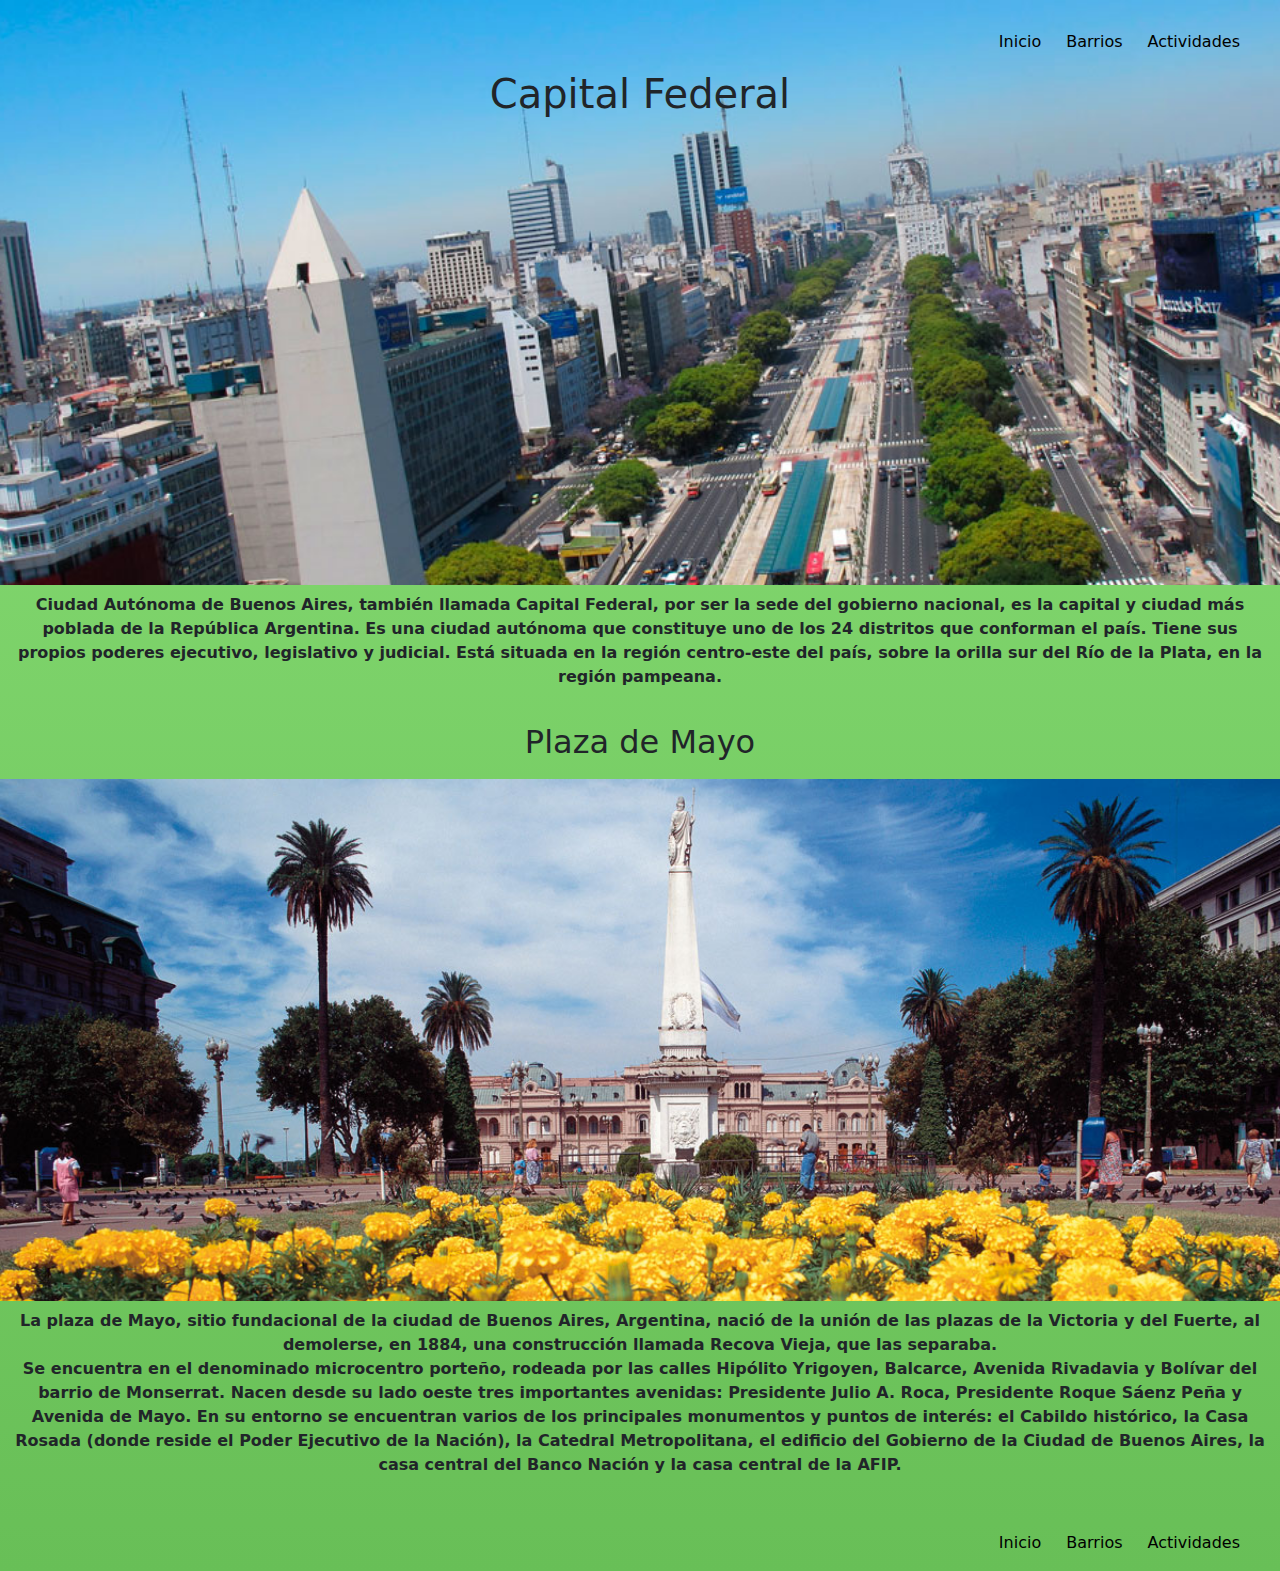
<file: index.html>
<!DOCTYPE html>
<html lang="en">
<head>
    <meta charset="UTF-8">
    <meta http-equiv="X-UA-Compatible" content="IE=edge">
    <meta name="viewport" content="width=device-width, initial-scale=1.0">
    <meta name="description" content="Capital Federal Plaza de mayo- Caba Buenos Aires">
    <meta name="keywords" content="Actividades, Barrios, CABA, Turismo">
    <!--link booystrap-->
    <link rel="stylesheet" href="./css/bootstrap.css">
    <!--link css-->
    <link rel="stylesheet" href="./css/styles.css">
    <title>Capital Federal</title>  
</head>

<body>
    <!--Enlaces-->
    <header>
        <nav class="enlaces">
            <ul>
                <li><a href="">Inicio</a></li>
                <li><a href="./pages/barrios.html">Barrios</a></li>
                <li><a href="./pages/actividades.html">Actividades</a></li>
            </ul>
        </nav>
        <h1>Capital Federal</h1>
    </header>

    <section>
        <p class="descripcion">
            Ciudad Autónoma de Buenos Aires, también llamada Capital Federal, por ser la sede del gobierno nacional, es la capital y ciudad más poblada de la República Argentina. Es una ciudad autónoma que constituye uno de los 24 distritos que conforman el país. Tiene sus propios poderes ejecutivo, legislativo y judicial. Está situada en la región centro-este del país, sobre la orilla sur del Río de la Plata, en la región pampeana.
        </p>
    </section>  

    <main> 
        <H2 class="titulo2">Plaza de Mayo</H2>
         <div class="plaza">
            <img src="./multi/plaza de mayo.jpg" alt="plaza de mayo">
         </div>
        <p class="descripcion">
            La plaza de Mayo, sitio fundacional de la ciudad de Buenos Aires, Argentina, nació de la unión de las plazas de la Victoria y del Fuerte, al demolerse, en 1884, una construcción llamada Recova Vieja, que las separaba.<br> Se encuentra en el denominado microcentro porteño, rodeada por las calles Hipólito Yrigoyen, Balcarce, Avenida Rivadavia y Bolívar del barrio de Monserrat. Nacen desde su lado oeste tres importantes avenidas: Presidente Julio A. Roca, Presidente Roque Sáenz Peña y Avenida de Mayo. En su entorno se encuentran varios de los principales monumentos y puntos de interés: el Cabildo histórico, la Casa Rosada (donde reside el Poder Ejecutivo de la Nación), la Catedral Metropolitana, el edificio del Gobierno de la Ciudad de Buenos Aires, la casa central del Banco Nación y la casa central de la AFIP.
        </p>
    </main>
    <footer>    
        <nav class="enlaces">
            <ul>
                <li><a href="">Inicio</a></li>
                <li><a href="./pages/barrios.html">Barrios</a></li>
                <li><a href="./pages/actividades.html">Actividades</a></li>
            </ul>
        </nav>  
    </footer>    
</body>
</html>
</file>
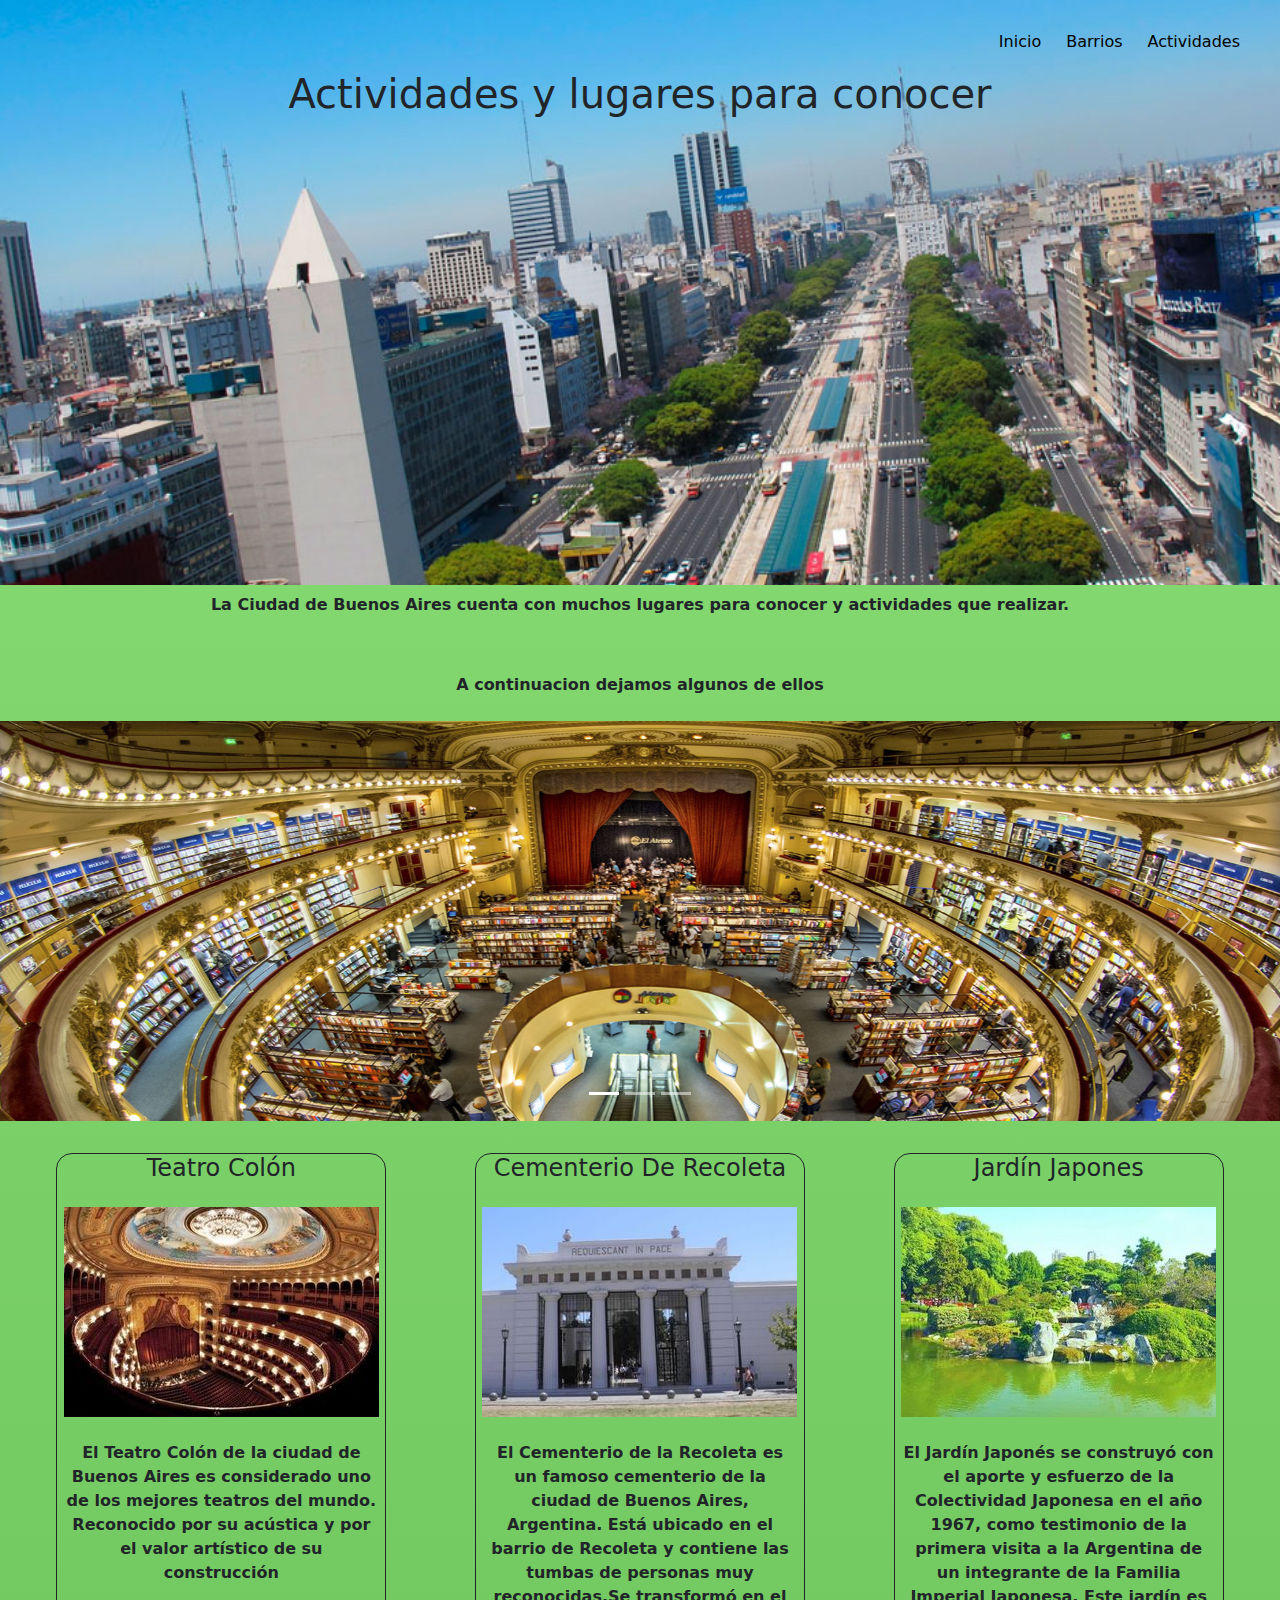
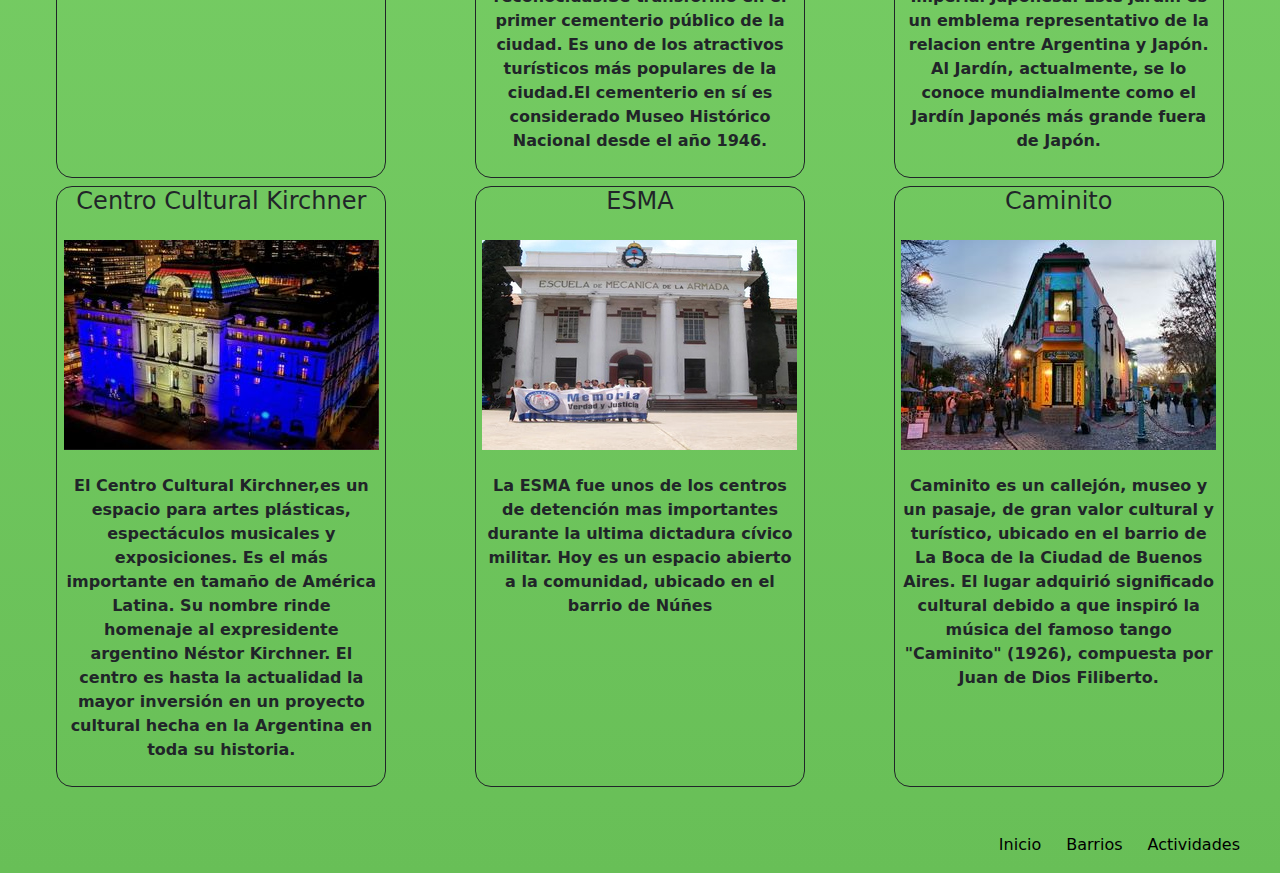
<file: pages/actividades.html>
<!DOCTYPE html>
<html lang="en">
<head>
    <meta charset="UTF-8">
    <meta http-equiv="X-UA-Compatible" content="IE=edge">
    <meta name="viewport" content="width=device-width, initial-scale=1.0">
    <meta name="description" content="Actividades y lugares para conocer en CABA- Barrios, Turismo,Teatro,Palermo">
    <meta name="keywords" content="Actividades, Barrios, CABA, Turismo">
    <!--link booystrap-->
    <link rel="stylesheet" href="../css/bootstrap.css">
    <!--link Css-->
    <link rel="stylesheet" href="../css/styles.css">
    <title>Actividades</title>
</head>
<body>
    <header>
        <nav class="enlaces">
            <ul>
                <li><a href="../index.html">Inicio</a></li>
                <li><a href="./barrios.html">Barrios</a></li>
                <li><a href="">Actividades</a></li>
            </ul>
        </nav>
        <h1> Actividades y lugares para conocer</h1>
    </header>
    <main>        
        <p class="descripcion">
            La Ciudad de Buenos Aires cuenta con muchos lugares para conocer y actividades que realizar.
        </p><br>
        <p class="descripcion">
            A continuacion dejamos algunos de ellos
        </p>
    
        <div class="carouselBs">
            <div id="carouselExampleIndicators" class="carousel slide" data-bs-ride="true">
                <div class="carousel-indicators">
                  <button type="button" data-bs-target="#carouselExampleIndicators" data-bs-slide-to="0" class="active" aria-current="true" aria-label="Slide 1"></button>
                  <button type="button" data-bs-target="#carouselExampleIndicators" data-bs-slide-to="1" aria-label="Slide 2"></button>
                  <button type="button" data-bs-target="#carouselExampleIndicators" data-bs-slide-to="2" aria-label="Slide 3"></button>
                </div>
                <div class="carousel-inner">
                  <div class="carousel-item active">
                    <img src="../multi/biblioteca.jpg" class="d-block w-100" alt="...">
                  </div>
                  <div class="carousel-item">
                    <img src="../multi/planetario2.jpg" class="d-block w-100" alt="...">
                  </div>
                  <div class="carousel-item">
                    <img src="../multi/cementerio.jpg" class="d-block w-100" alt="...">
                  </div>
                </div>
                <button class="carousel-control-prev" type="button" data-bs-target="#carouselExampleIndicators" data-bs-slide="prev">
                  <span class="carousel-control-prev-icon" aria-hidden="true"></span>
                  <span class="visually-hidden">Previous</span>
                </button>
                <button class="carousel-control-next" type="button" data-bs-target="#carouselExampleIndicators" data-bs-slide="next">
                  <span class="carousel-control-next-icon" aria-hidden="true"></span>
                  <span class="visually-hidden">Next</span>
                </button>
            </div>
        </div>
        <div class="actividades">
            <section class="teatro">
                <h4>Teatro Colón</h4>
                <img src="../multi/teatrocolon.jpg" alt="teatro colon">
                <p>El Teatro Colón de la ciudad de Buenos Aires es considerado uno de los mejores teatros del   
                    mundo. Reconocido por su acústica y por el valor artístico de su construcción               
                </p>
            </section>
            
            <section class="cementerio">
                <h4>Cementerio De Recoleta</h4>
                    <img src="../multi/cementeriorecoleta.jpg" alt="cementerio recoleta">
                <p>
                    El Cementerio de la Recoleta es un famoso cementerio de la ciudad de Buenos Aires, Argentina. Está ubicado en el barrio de Recoleta y contiene las tumbas de personas muy reconocidas.Se transformó en el primer cementerio público de la ciudad.
                    Es uno de los atractivos turísticos más populares de la ciudad.El cementerio en sí es considerado Museo Histórico Nacional desde el año 1946.
                </p>
            </section>
            
            <section class="jardin">
                <h4>Jardín Japones</h4>
                <img src="../multi/jardinjapones.jpg" alt="jardinjapones">
                <p>
                    El Jardín Japonés se construyó con el aporte y esfuerzo de la Colectividad Japonesa en el año 1967, como testimonio de la primera visita a la Argentina de un integrante de la Familia Imperial Japonesa. Este jardín es un emblema representativo de la relacion entre Argentina y Japón. Al Jardín, actualmente, se lo conoce mundialmente como el Jardín Japonés más grande fuera de Japón.
                </p>
            </section>
            
            <section class="centrocultural">
                <h4>Centro Cultural Kirchner</h4>
                <img src="../multi/cck.jpg" alt="centroculturalkirchner">
                <p>
                    El Centro Cultural Kirchner,es un espacio para artes plásticas, espectáculos musicales y exposiciones. Es el más importante en tamaño de América Latina. Su nombre rinde homenaje al expresidente argentino Néstor Kirchner. El centro es hasta la actualidad la mayor inversión en un proyecto cultural hecha en la Argentina en toda su historia.
                </p>
            </section>
            <section class="caminito">
                <h4>Caminito</h4>
                <img src="../multi/caminito.jpg" alt="caminito">
                <p>
                    Caminito es un callejón, museo y un pasaje, de gran valor cultural y turístico, ubicado en el barrio de La Boca de la Ciudad de Buenos Aires. El lugar adquirió significado cultural debido a que inspiró la música del famoso tango "Caminito" (1926), compuesta por Juan de Dios Filiberto.
                </p>
            </section>
            <section class="esma">
                <h4>ESMA</h4>
                <img src="../multi/esma.jpg" alt="ESMA">
                <p>
                    La ESMA fue unos de los centros de detención mas importantes durante la ultima dictadura cívico militar. Hoy es un espacio abierto a la comunidad, ubicado en el barrio de Núñes
                </p>
            </section>
        </div>
    </main>
    <footer>
        <nav class="enlaces">
            <ul>
                <li><a href="../index.html">Inicio</a></li>
                <li><a href="./barrios.html">Barrios</a></li>
                <li><a href="">Actividades</a></li>
            </ul>
        </nav>
    </footer>
    <script src="https://cdn.jsdelivr.net/npm/bootstrap@5.3.0-alpha1/dist/js/bootstrap.bundle.min.js" integrity="sha384-w76AqPfDkMBDXo30jS1Sgez6pr3x5MlQ1ZAGC+nuZB+EYdgRZgiwxhTBTkF7CXvN" crossorigin="anonymous"></script>
</body>
</html>
</file>
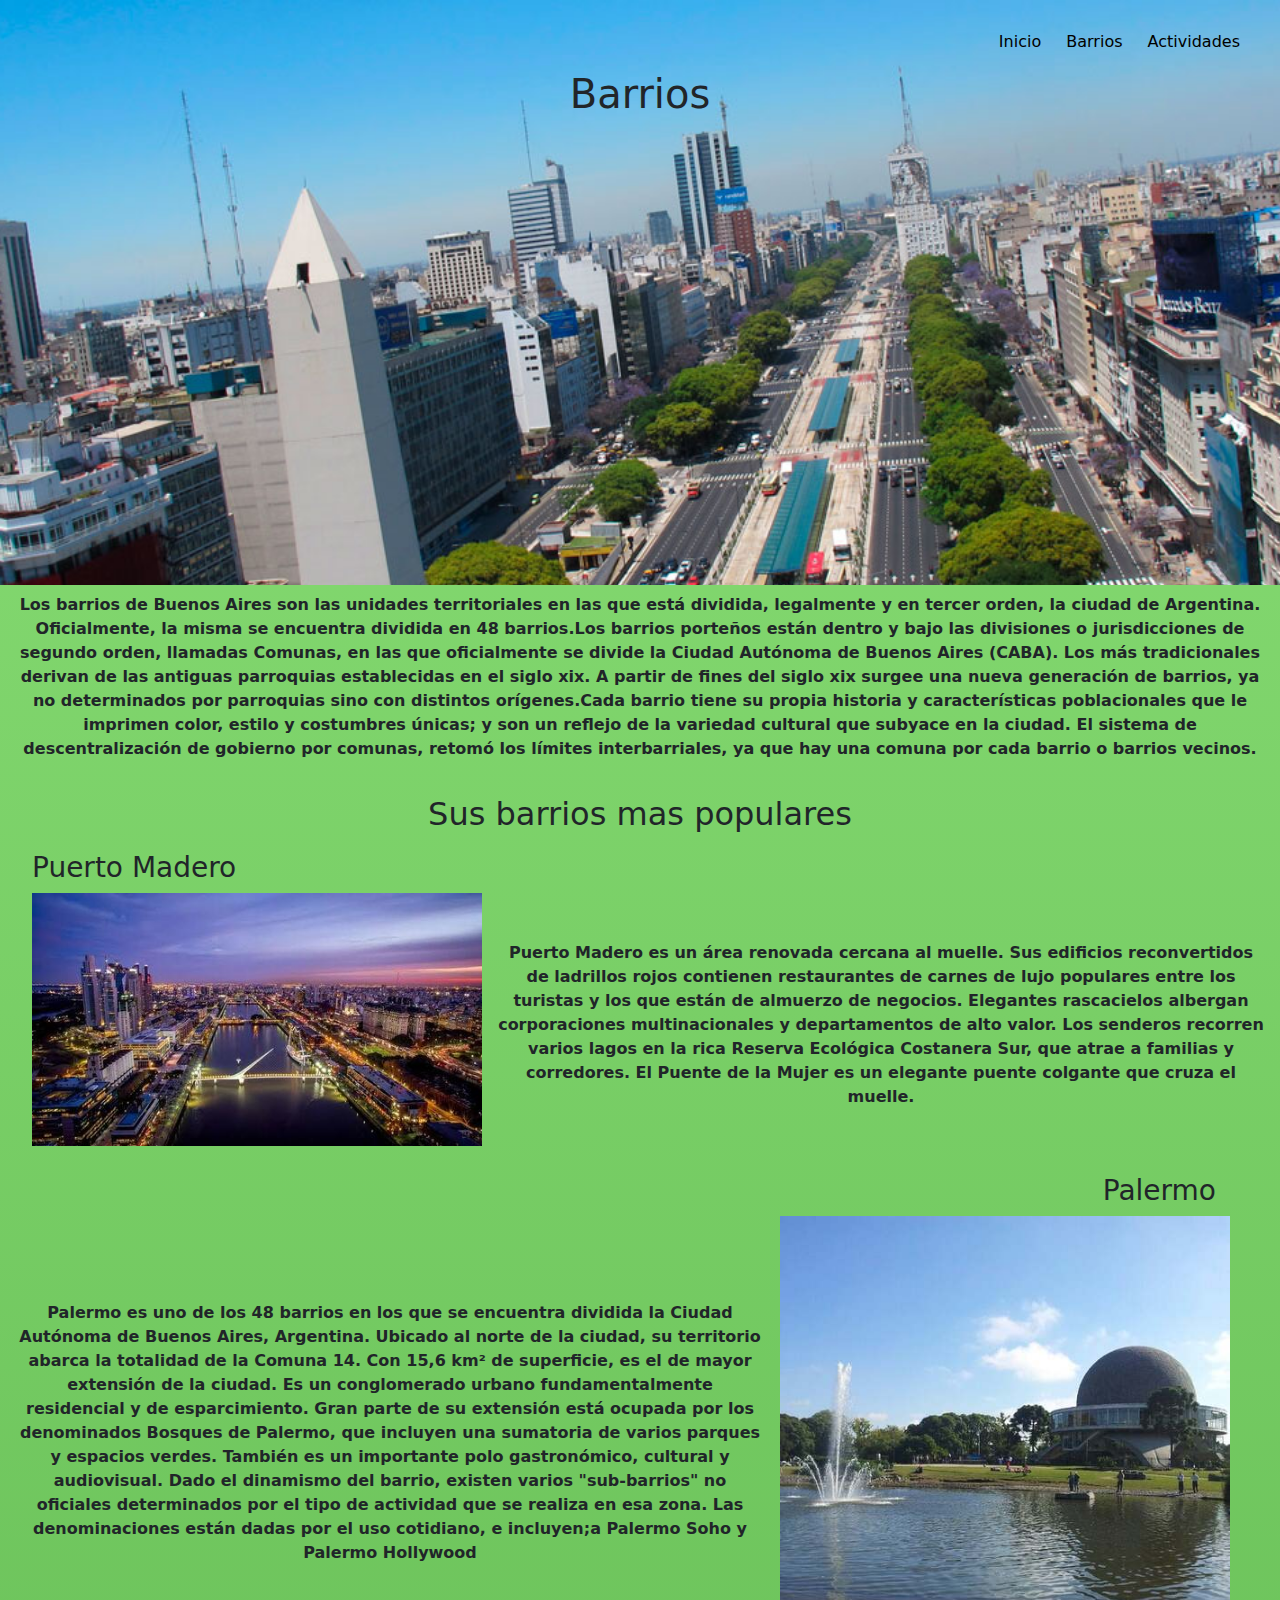
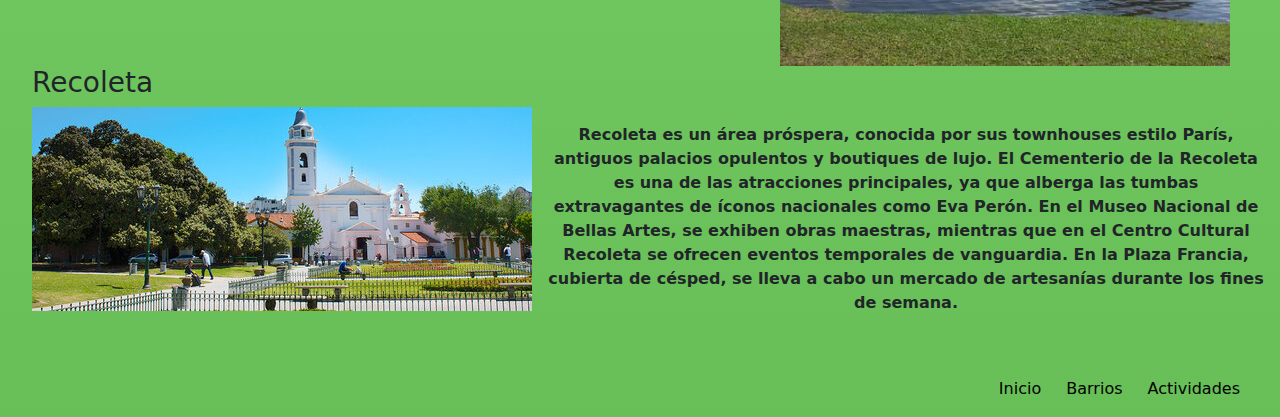
<file: pages/barrios.html>
<!DOCTYPE html>
<html lang="en">
<head>
    <meta charset="UTF-8">
    <meta http-equiv="X-UA-Compatible" content="    IE=edge">
    <meta name="viewport" content="width=device-width, initial-scale=1.0">
    <meta name="description" content="Barrios de Capital Federal-Caba Palermo">
    <meta name="keywords" content="Actividades, Barrios, CABA, Turismo">
    <!--link bootstrap-->
    <link rel="stylesheet" href="../css/bootstrap.css">
    <!--Link css--> 
    <link rel="stylesheet" href="../css/styles.css">
    <title>Barrios</title>
</head>

<body>
    <!--enlaces-->
    <header>
        <nav class="enlaces">
            <ul>
                <li><a href="../index.html">Inicio</a></li>
                <li><a href="">Barrios</a></li>
                <li><a href="./actividades.html">Actividades</a></li>
            </ul>
        </nav>
            <h1>Barrios</h1>
    </header>
    
    <section>
        <p class="descripcion">
            Los barrios de Buenos Aires son las unidades territoriales en las que está dividida, legalmente y en tercer orden, la ciudad de Argentina. Oficialmente, la misma se encuentra dividida en 48 barrios.Los barrios porteños están dentro y bajo las divisiones o jurisdicciones de segundo orden, llamadas Comunas, en las que oficialmente se divide la Ciudad Autónoma de Buenos Aires (CABA). Los más tradicionales derivan de las antiguas parroquias establecidas en el siglo xix. A partir de fines del siglo xix surgee una nueva generación de barrios, ya no determinados por parroquias sino con distintos orígenes.Cada barrio tiene su propia historia y características poblacionales que le imprimen color, estilo y costumbres únicas; y son un reflejo de la variedad cultural que subyace en la ciudad. El sistema de descentralización de gobierno por comunas, retomó los límites interbarriales, ya que hay una comuna por cada barrio o barrios vecinos.
        </p>
    </section>
        
    <main>
        <h2>Sus barrios mas populares</h2>
        <container class="barrios">
            <div class="puertomadero">
                <h3>Puerto Madero</h3>
                <img src="../multi/puertomadero.jpg" alt="puertomadero" class="fotomadero">
                <p class="maderop">
                    Puerto Madero es un área renovada  cercana al muelle. Sus edificios reconvertidos de ladrillos rojos contienen restaurantes de carnes de lujo populares entre los turistas y los que están de almuerzo de negocios. Elegantes rascacielos albergan corporaciones multinacionales y departamentos de alto valor. Los senderos recorren varios lagos en la rica Reserva Ecológica Costanera Sur, que atrae a familias y corredores. El Puente de la Mujer es un elegante puente colgante que cruza el muelle.
                </p>
            </div>
                    
            <div class="palermo">
                <h3>Palermo</h3>
                    <img src="../multi/planetario.jpg" alt="planetario" class="fotopalermo">
                    <p class="palermop">
                        Palermo es uno de los 48 barrios en los que se encuentra dividida la Ciudad Autónoma de Buenos Aires, Argentina. Ubicado al norte de la ciudad, su territorio abarca la totalidad de la Comuna 14. Con 15,6 km² de superficie, es el de mayor extensión de la ciudad.
                        Es un conglomerado urbano fundamentalmente residencial y de esparcimiento. Gran parte de su extensión está ocupada por los denominados Bosques de Palermo, que incluyen una sumatoria de varios parques y espacios verdes. También es un importante polo gastronómico, cultural y audiovisual.          
                        Dado el dinamismo del barrio, existen varios "sub-barrios" no oficiales determinados por el tipo de actividad que se realiza en esa zona. Las denominaciones están dadas por el uso cotidiano, e incluyen;a Palermo Soho y Palermo Hollywood
                    </p>
            </div>
            <div class="recoleta">
                <h3>Recoleta</h3>
                <img src="../multi/recoleta.jpg" alt="recoleta" class="fotorecoleta">
                <p class="recoletap">
                    Recoleta es un área próspera, conocida por sus townhouses estilo París, antiguos palacios opulentos y boutiques de lujo. El Cementerio de la Recoleta es una de las atracciones principales, ya que alberga las tumbas extravagantes de íconos nacionales como Eva Perón. En el Museo Nacional de Bellas Artes, se exhiben obras maestras, mientras que en el Centro Cultural Recoleta se ofrecen eventos temporales de vanguardia. En la Plaza Francia, cubierta de césped, se lleva a cabo un mercado de artesanías durante los fines de semana.
                </p>
            </div>
        </container>
    </main>
   <footer>
        <nav class="enlaces">
            <ul>
                <li><a href="../index.html">Inicio</a></li>
                <li><a href="">Barrios</a></li>
                <li><a href="./actividades.html">Actividades</a></li>
            </ul>
        </nav>
   </footer>
</body>
</html>
</file>
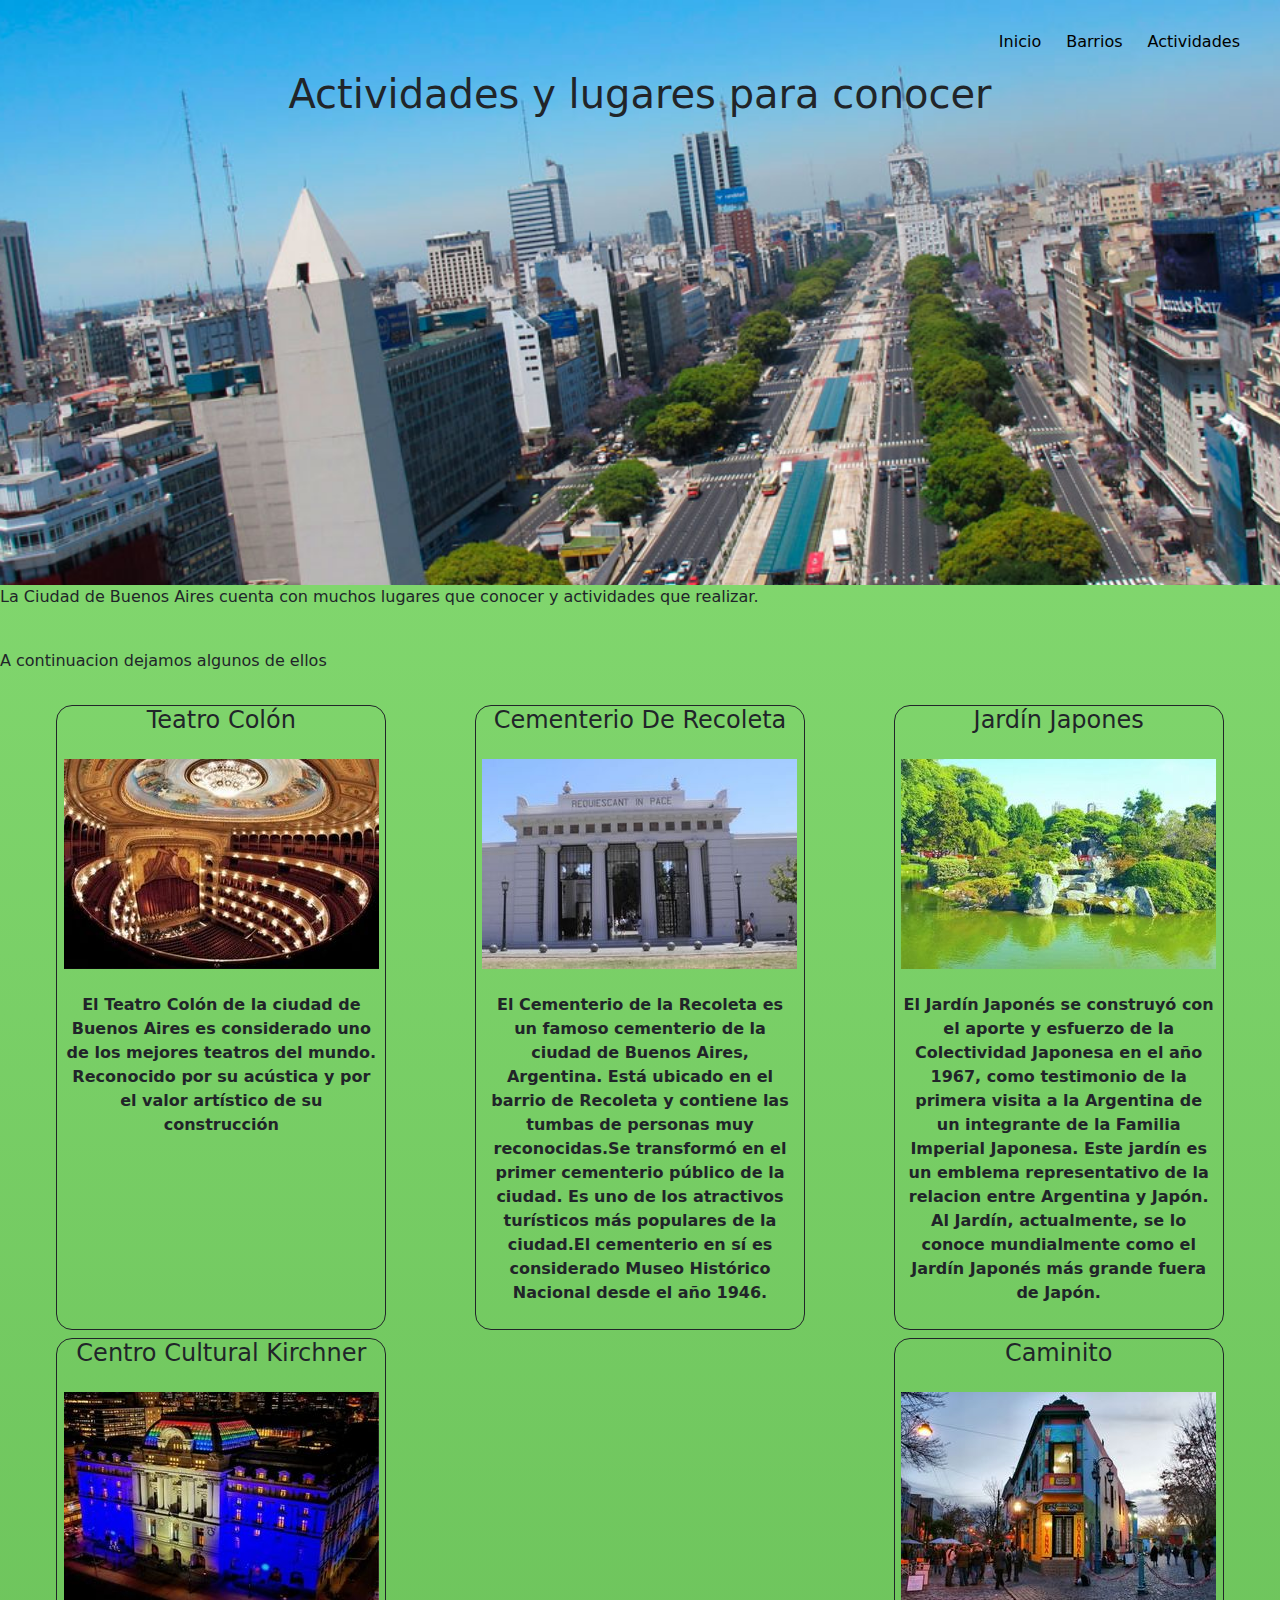
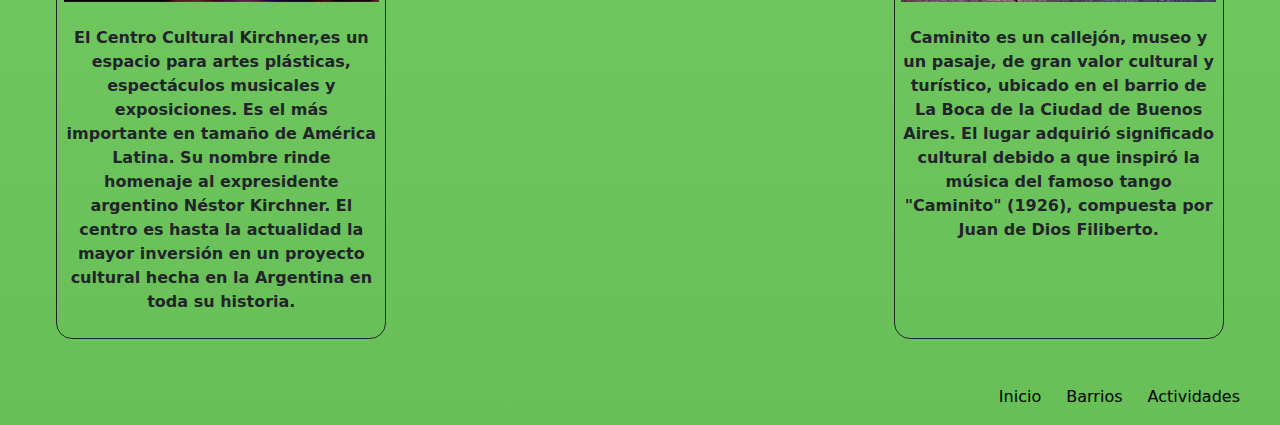
<file: proyecto1/actividades.html>
<!DOCTYPE html>
<html lang="en">
<head>
    <meta charset="UTF-8">
    <meta http-equiv="X-UA-Compatible" content="IE=edge">
    <meta name="viewport" content="width=device-width, initial-scale=1.0">
    <!--link booystrap-->
    <link rel="stylesheet" href="../css/bootstrap.css">
    <!--link Css-->
    <link rel="stylesheet" href="../css/styles.css">
    <title>Actividades</title>
</head>
<body>
    <header>
        <nav class="enlaces">
            <ul>
                <li><a href="../index.html">Inicio</a></li>
                <li><a href="barrios.html">Barrios</a></li>
                <li><a href="">Actividades</a></li>
            </ul>
        </nav>
            <h1> Actividades y lugares para conocer</h1>
    </header>
            <p class="descripcion">La Ciudad de Buenos Aires cuenta con muchos lugares que conocer y actividades que realizar.
            </p><br>
            <p class="descripcion">
                A continuacion dejamos algunos de ellos
            </p>
    <main>
        <div class="actividades">
            <section class="teatro">
                <h4>Teatro Colón</h4>
                    <img src="../multi/teatrocolon.jpg" alt="teatro colon">
                <p>El Teatro Colón de la ciudad de Buenos Aires es considerado uno de los mejores teatros del   
                    mundo. Reconocido por su acústica y por el valor artístico de su construcción               
                </p>
            </section>
            
            <section class="cementerio">
                <h4>Cementerio De Recoleta</h4>
                    <img src="../multi/cementeriorecoleta.jpg" alt="cementerio recoleta">
                <p>
                    El Cementerio de la Recoleta es un famoso cementerio de la ciudad de Buenos Aires, Argentina. Está ubicado en el barrio de Recoleta y contiene las tumbas de personas muy reconocidas.Se transformó en el primer cementerio público de la ciudad.
                    Es uno de los atractivos turísticos más populares de la ciudad.El cementerio en sí es considerado Museo Histórico Nacional desde el año 1946.
                </p>
            </section>
            
            <section class="jardin">
                <h4>Jardín Japones</h4>
                <img src="../multi/jardinjapones.jpg" alt="jardinjapones">
                <p>
                    El Jardín Japonés se construyó con el aporte y esfuerzo de la Colectividad Japonesa en el año 1967, como testimonio de la primera visita a la Argentina de un integrante de la Familia Imperial Japonesa. Este jardín es un emblema representativo de la relacion entre Argentina y Japón. Al Jardín, actualmente, se lo conoce mundialmente como el Jardín Japonés más grande fuera de Japón.
                </p>
            </section>
            
            <section class="centrocultural">
                <h4>Centro Cultural Kirchner</h4>
                <img src="../multi/cck.jpg" alt="centroculturalkirchner">
                <p>
                    El Centro Cultural Kirchner,es un espacio para artes plásticas, espectáculos musicales y exposiciones. Es el más importante en tamaño de América Latina. Su nombre rinde homenaje al expresidente argentino Néstor Kirchner. El centro es hasta la actualidad la mayor inversión en un proyecto cultural hecha en la Argentina en toda su historia.
                </p>
            </section>
            <section class="caminito">
                <h4>Caminito</h4>
                <img src="../multi/caminito.jpg" alt="caminito">
                <p>
                    Caminito es un callejón, museo y un pasaje, de gran valor cultural y turístico, ubicado en el barrio de La Boca de la Ciudad de Buenos Aires. El lugar adquirió significado cultural debido a que inspiró la música del famoso tango "Caminito" (1926), compuesta por Juan de Dios Filiberto.
                </p>
            </section>
        </div>
    </main>
    <footer>
        <nav class="enlaces">
            <ul>
                <li><a href="../index.html">Inicio</a></li>
                <li><a href="./barrios.html">Barrios</a></li>
                <li><a href="">Actividades</a></li>
            </ul>
        </nav>
    </footer>
</body>
</html>
</file>
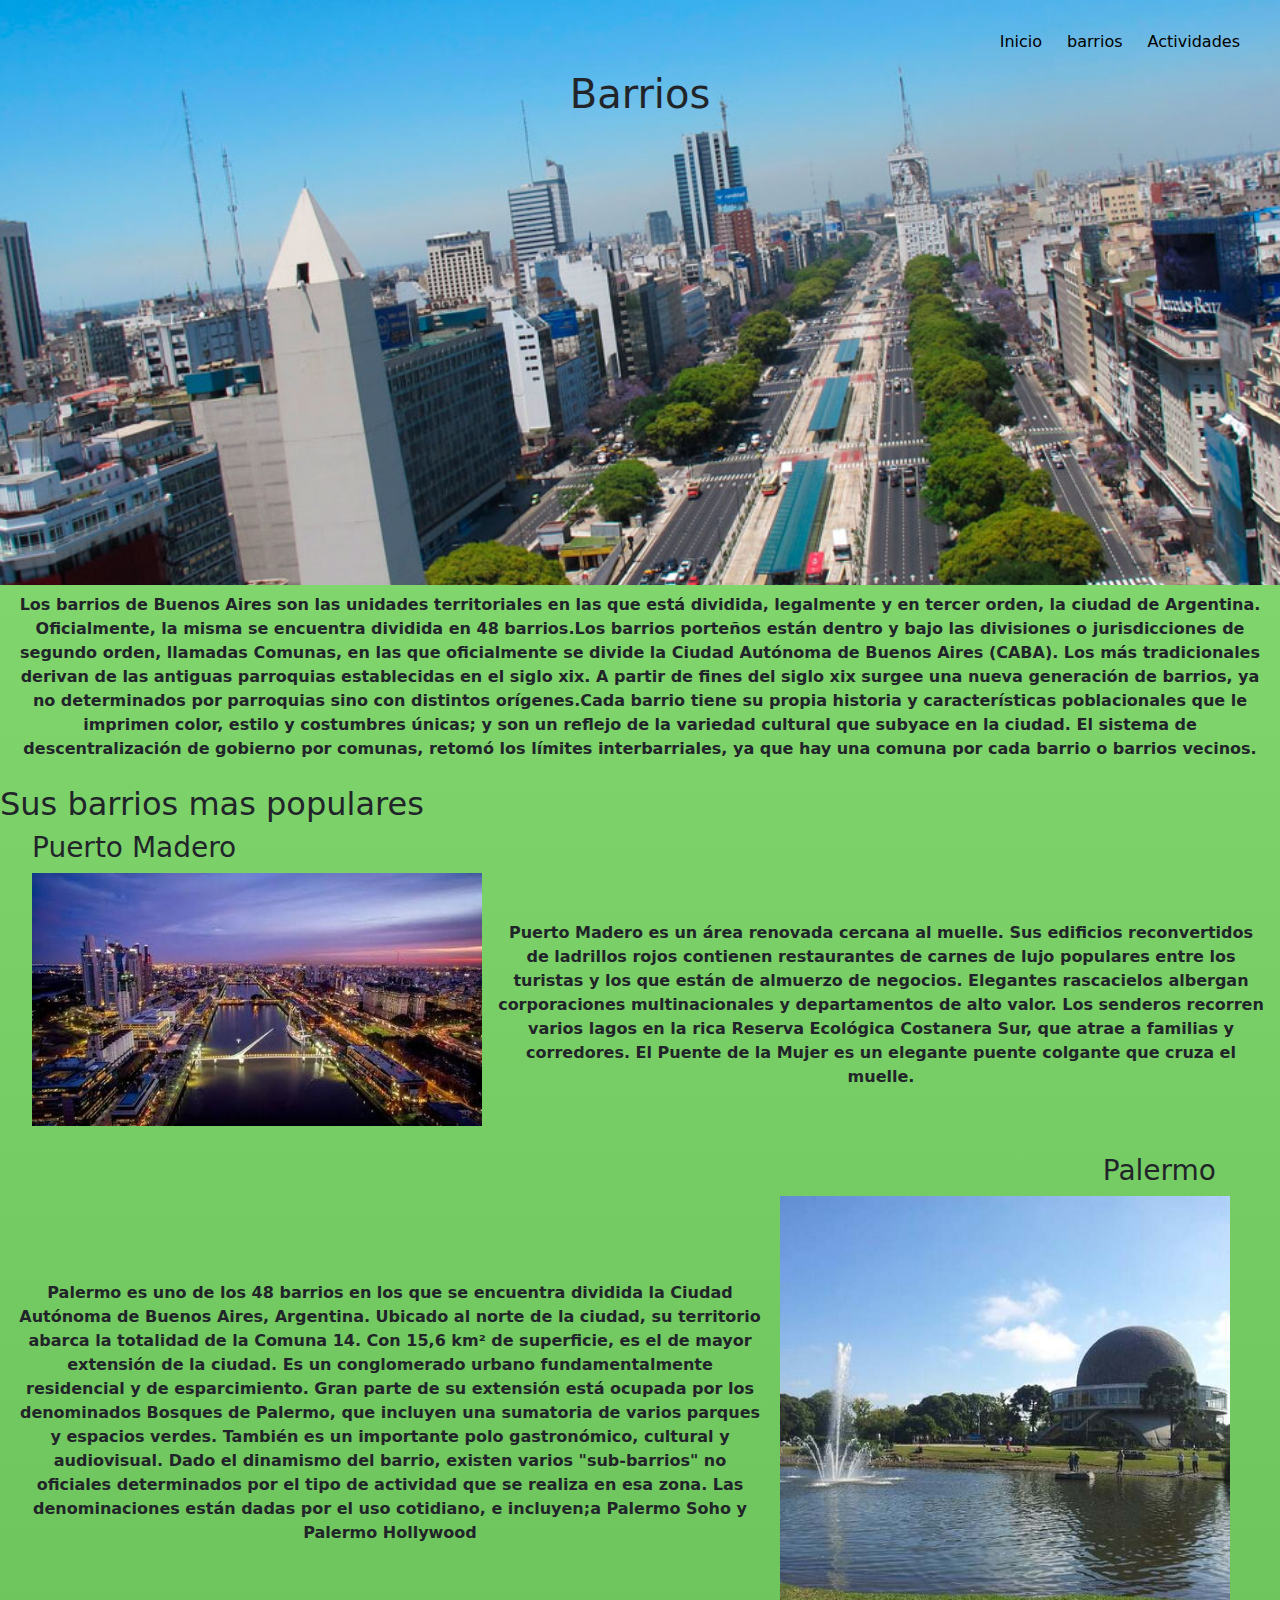
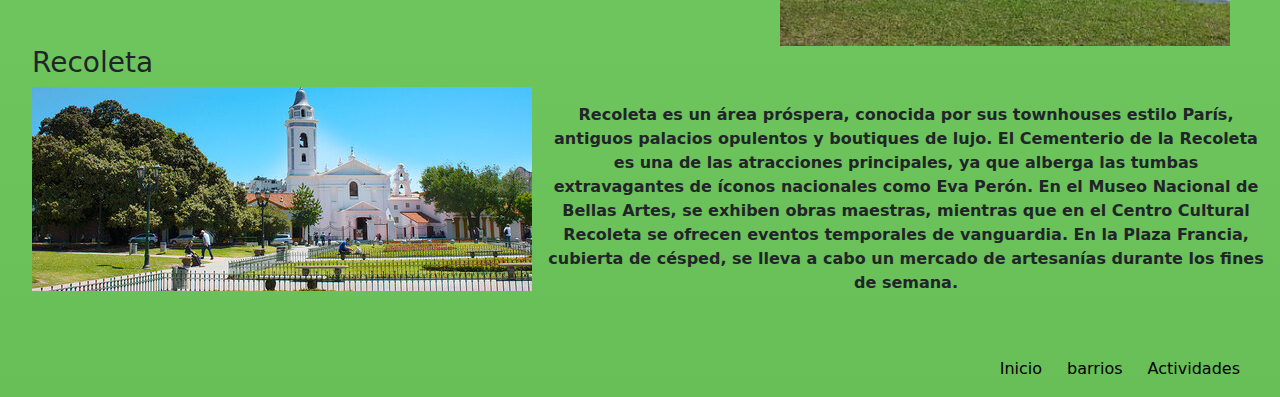
<file: proyecto1/barrios.html>
<!DOCTYPE html>
<html lang="en">
<head>
    <meta charset="UTF-8">
    <meta http-equiv="X-UA-Compatible" content="    IE=edge">
    <meta name="viewport" content="width=device-width, initial-scale=1.0">
    <!--link bootstrap-->
    <link rel="stylesheet" href="../css/bootstrap.css">
    
    <!--Link css--> 
    <link rel="stylesheet" href="../css/styles.css">
    <title>Barrios</title>
</head>
<body>
    <!--enlaces-->
    <header>
        <nav class="enlaces">
            <ul>
                <li><a href="../index.html">Inicio</a></li>
                <li><a href="">barrios</a></li>
                <li><a href="./actividades.html">Actividades</a></li>
            </ul>
        </nav>
            <h1>Barrios</h1>
    </header>
    
        <section>
            <p class="descripcion">
                Los barrios de Buenos Aires son las unidades territoriales en las que está dividida, legalmente y en tercer orden, la ciudad de Argentina. Oficialmente, la misma se encuentra dividida en 48 barrios.Los barrios porteños están dentro y bajo las divisiones o jurisdicciones de segundo orden, llamadas Comunas, en las que oficialmente se divide la Ciudad Autónoma de Buenos Aires (CABA). Los más tradicionales derivan de las antiguas parroquias establecidas en el siglo xix. A partir de fines del siglo xix surgee una nueva generación de barrios, ya no determinados por parroquias sino con distintos orígenes.Cada barrio tiene su propia historia y características poblacionales que le imprimen color, estilo y costumbres únicas; y son un reflejo de la variedad cultural que subyace en la ciudad. El sistema de descentralización de gobierno por comunas, retomó los límites interbarriales, ya que hay una comuna por cada barrio o barrios vecinos.
            </p>
        </section>
            <h2>Sus barrios mas populares</h2>
    
        <main>
            <container class="barrios">
                <div class="puertomadero">
                    <h3>Puerto Madero</h3>
                    <img src="../multi/puertomadero.jpg" alt="puertomadero" class="fotomadero">
                    <p class="maderop">
                            Puerto Madero es un área renovada  cercana al muelle. Sus edificios reconvertidos de ladrillos rojos contienen restaurantes de carnes de lujo populares entre los turistas y los que están de almuerzo de negocios. Elegantes rascacielos albergan corporaciones multinacionales y departamentos de alto valor. Los senderos recorren varios lagos en la rica Reserva Ecológica Costanera Sur, que atrae a familias y corredores. El Puente de la Mujer es un elegante puente colgante que cruza el muelle.
                    </p>
                </div>
                        
                <div class="palermo">
                    <h3>Palermo</h3>
                        <img src="../multi/planetario.jpg" alt="planetario" class="fotopalermo">
                        <p class="palermop">
                            Palermo es uno de los 48 barrios en los que se encuentra dividida la Ciudad Autónoma de Buenos Aires, Argentina. Ubicado al norte de la ciudad, su territorio abarca la totalidad de la Comuna 14. Con 15,6 km² de superficie, es el de mayor extensión de la ciudad.
                            Es un conglomerado urbano fundamentalmente residencial y de esparcimiento. Gran parte de su extensión está ocupada por los denominados Bosques de Palermo, que incluyen una sumatoria de varios parques y espacios verdes. También es un importante polo gastronómico, cultural y audiovisual.          
                                Dado el dinamismo del barrio, existen varios "sub-barrios" no oficiales determinados por el tipo de actividad que se realiza en esa zona. Las denominaciones están dadas por el uso cotidiano, e incluyen;a Palermo Soho y Palermo Hollywood
                        </p>
                </div>
                 <div class="recoleta">
                    <h3>Recoleta</h3>
                    <img src="../multi/recoleta.jpg" alt="recoleta" class="fotorecoleta">
                    <p class="recoletap">
                        Recoleta es un área próspera, conocida por sus townhouses estilo París, antiguos palacios opulentos y boutiques de lujo. El Cementerio de la Recoleta es una de las atracciones principales, ya que alberga las tumbas extravagantes de íconos nacionales como Eva Perón. En el Museo Nacional de Bellas Artes, se exhiben obras maestras, mientras que en el Centro Cultural Recoleta se ofrecen eventos temporales de vanguardia. En la Plaza Francia, cubierta de césped, se lleva a cabo un mercado de artesanías durante los fines de semana.
                    </p>
                </div>
            </container>

        </main>
       <footer>
            <nav class="enlaces">
                <ul>
                    <li><a href="../index.html">Inicio</a></li>
                    <li><a href="">barrios</a></li>
                    <li><a href="./actividades.html">Actividades</a></li>
                </ul>
            </nav>
       </footer>
</body>
</html>
</file>
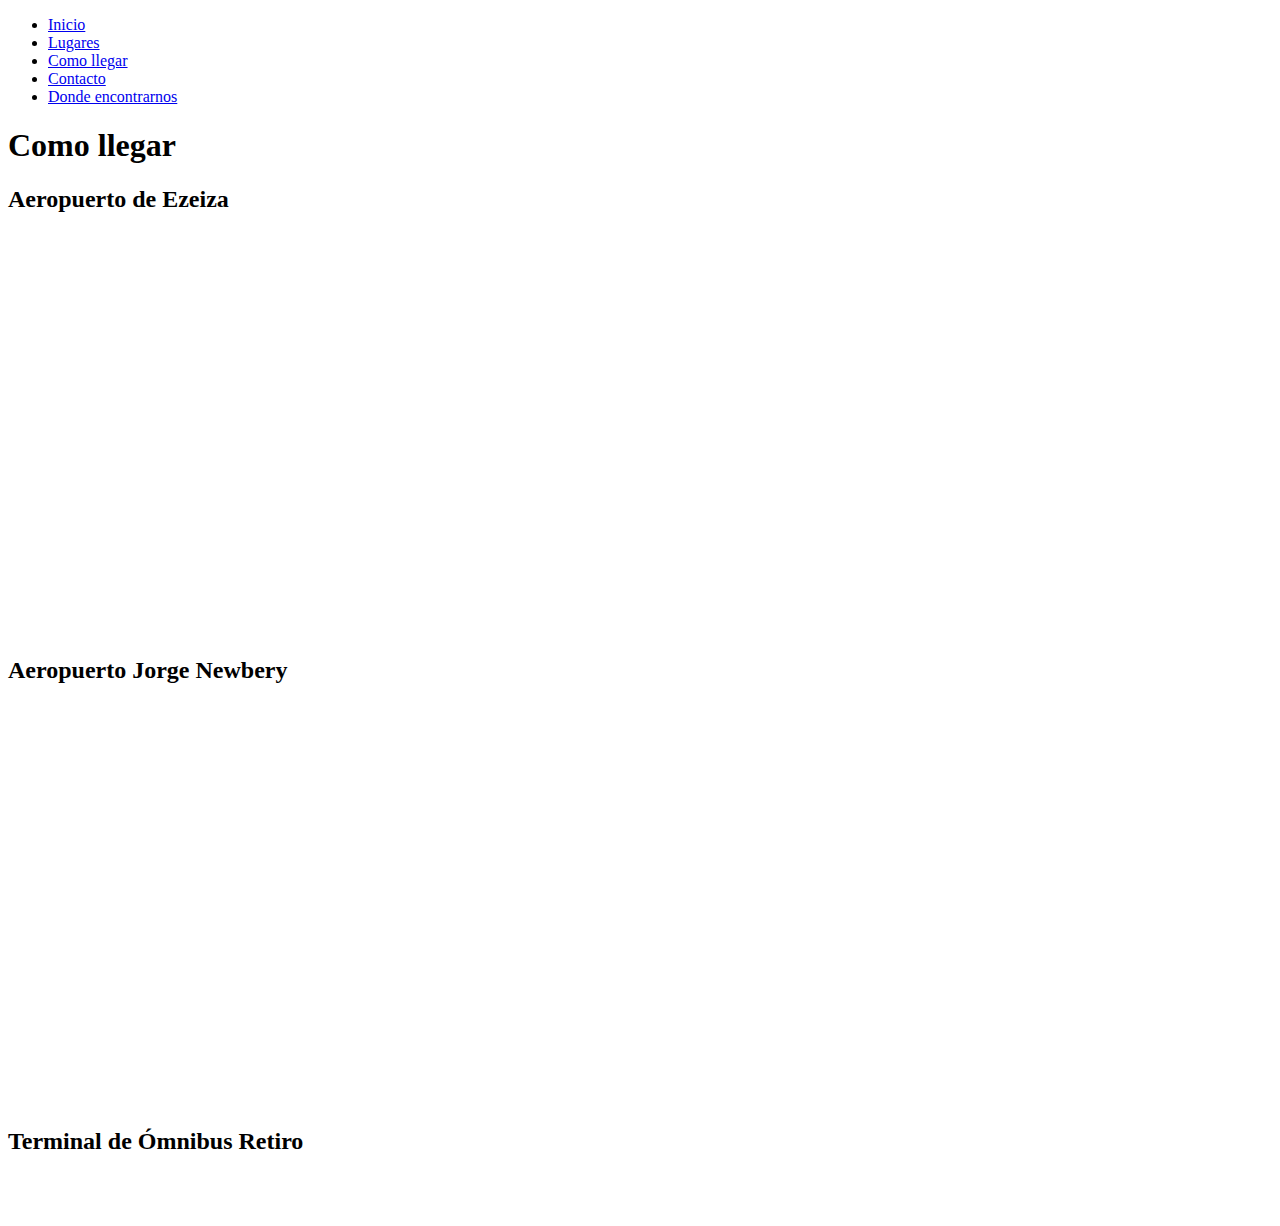
<file: proyecto1/como llegar.html>
<!DOCTYPE html>
<html lang="en">
<head>
    <meta charset="UTF-8">
    <meta http-equiv="X-UA-Compatible" content="IE=edge">
    <meta name="viewport" content="width=device-width, initial-scale=1.0">
    <title>Document</title>
</head>
<body>
    <nav id="links">
        <ul>
            <li><a href="index.html">Inicio</a></li>
            <li><a href="lugares.html">Lugares</a></li>
            <li><a href="como llegar.html">Como llegar</a></li>
            <li><a href="contacto.html">Contacto</a></li>
            <li><a href="Donde encontrarnos.html">Donde encontrarnos</a></li>
        </ul>
    </nav>
    <h1>Como llegar</h1>
    <h2>Aeropuerto de Ezeiza</h2>
    <iframe src="https://www.google.com/maps/embed?pb=!1m18!1m12!1m3!1d3275.6397433369943!2d-58.53701708476472!3d-34.815004380405284!2m3!1f0!2f0!3f0!3m2!1i1024!2i768!4f13.1!3m3!1m2!1s0x95bcd0f4e2dea557%3A0xf19b6f81d441cc3b!2sAeropuerto%20Internacional%20Ezeiza!5e0!3m2!1ses-419!2sar!4v1676148377962!5m2!1ses-419!2sar" width="500" height="400" style="border:0;" allowfullscreen="" loading="lazy" referrerpolicy="no-referrer-when-downgrade"></iframe>
    <h2>Aeropuerto Jorge Newbery</h2>
    <iframe src="https://www.google.com/maps/embed?pb=!1m18!1m12!1m3!1d3285.760093475904!2d-58.41681048477161!3d-34.559629180471006!2m3!1f0!2f0!3f0!3m2!1i1024!2i768!4f13.1!3m3!1m2!1s0x95bcb5a7f531c7b5%3A0xfdd992892f9ccadb!2sAeroparque%20Internacional%20Jorge%20Newbery!5e0!3m2!1ses-419!2sar!4v1676148534662!5m2!1ses-419!2sar" width="500" height="400" style="border:0;" allowfullscreen="" loading="lazy" referrerpolicy="no-referrer-when-downgrade"></iframe>
    <h2>Terminal de Ómnibus Retiro</h2>
    <iframe src="https://www.google.com/maps/embed?pb=!1m18!1m12!1m3!1d3284.688329559058!2d-58.37659478477075!3d-34.58675198046396!2m3!1f0!2f0!3f0!3m2!1i1024!2i768!4f13.1!3m3!1m2!1s0x95bccab3c1ba6d5b%3A0x7d3428efec4f1321!2sTerminal%20de%20%C3%93mnibus%20de%20Buenos%20Aires!5e0!3m2!1ses-419!2sar!4v1676148710996!5m2!1ses-419!2sar" width="500" height="40   0" style="border:0;" allowfullscreen="" loading="lazy" referrerpolicy="no-referrer-when-downgrade"></iframe>

</body>
</html>
</file>
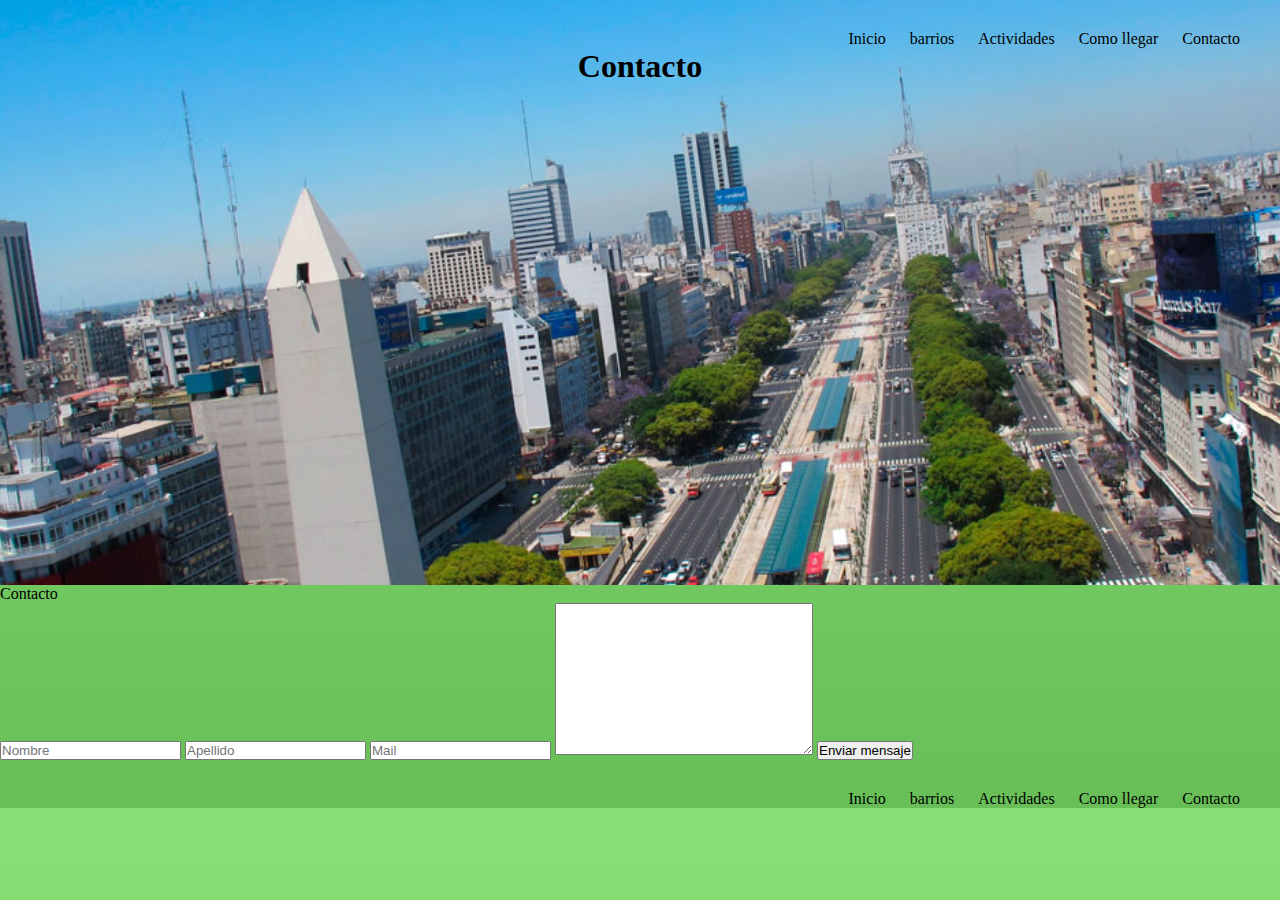
<file: proyecto1/Contacto.html>
<!DOCTYPE html>
<html lang="es">

<head>
    <meta charset="UTF-8">
    <meta http-equiv="X-UA-Compatible" content="IE=edge">
    <meta name="viewport" content="width=device-width, initial-scale=1.0">
    <!--link css-->
    <link rel="stylesheet" href="../css/styles.css">
    <title>contacto</title>
</head>

<body>
    <header>
        <nav class="enlaces">
            <ul>
                <li><a href="../index.html">Inicio</a></li>
                <li><a href="barrios.html">barrios</a></li>
                <li><a href="actividades.html">Actividades</a></li>
                <li><a href="como llegar.html">Como llegar</a></li>
                <li><a href="">Contacto</a></li>
            </ul>
        </nav>
        <h1>Contacto</h1>
    </header>
        <div class="formulario">
            <form action="">
                <p>Contacto</p>
                 <input type="text" placeholder="Nombre"> 
                 <input type="text" placeholder="Apellido">  
                 <input type="text" placeholder="Mail">
                 <textarea name="" id="" cols="30" rows="10"></textarea>
                 <input type="button" value="Enviar mensaje"> 
            </form> 
        </div>

        <footer>
            <nav class="enlaces">
                <ul>
                    <li><a href="../index.html">Inicio</a></li>
                    <li><a href="barrios.html">barrios</a></li>
                    <li><a href="actividades.html">Actividades</a></li>
                    <li><a href="como llegar.html">Como llegar</a></li>
                    <li><a href="">Contacto</a></li>  
                </ul>
            </nav>
        </footer>
</body>


</html>
</file>
<file: css/styles.css>
* {
  margin: 0;
  padding: 0;
  box-sizing: border-box;
}

body {
  background-image: linear-gradient(to bottom, #8adf76, #68bf57);
}

header {
  background-image: url(../multi/obelisco.jpg);
  width: 100%;
  height: 65vh;
  background-position: center;
  background-size: cover;
  background-attachment: fixed;
  background-repeat: no-repeat;
}
header ul {
  text-align: end;
  padding: 30px 30px 0px 0px;
}
header li {
  display: inline;
  padding: 5px;
  margin: 5px;
}
header a {
  text-decoration: none;
  color: black;
}
header a:hover {
  box-shadow: 2px 2px 5px rgb(62, 62, 240);
  color: rgb(19, 19, 99);
}
header h1 {
  text-align: center;
  animation-duration: 2s;
  animation-name: efecto;
  animation-iteration-count: initial;
}
@keyframes efecto {
  0% {
    opacity: 0;
  }
  100% {
    opacity: 1;
  }
}

section p {
  font-weight: bold;
  text-align: center;
  padding: 0.5rem;
}

main h2 {
  text-align: center;
  padding: 10px;
}
main .plaza {
  display: flex;
  justify-content: center;
}
main .plaza img {
  width: 100%;
}
main p {
  font-weight: bold;
  text-align: center;
  padding: 0.5rem;
}

footer ul {
  text-align: end;
  padding: 30px 30px 0px 0px;
}
footer li {
  display: inline;
  padding: 5px;
  margin: 5px;
}
footer a {
  text-decoration: none;
  color: black;
}
footer a:hover {
  box-shadow: 2px 2px 5px green;
  color: rgb(11, 66, 11);
}

/*Estilo barrios*/
.barrios .puertomadero {
  display: grid;
  width: 100%;
  grid-template-columns: auto auto;
  grid-template-rows: auto auto;
  grid-template-areas: "h3 none" "imgpm maderop";
}
.barrios h3 {
  grid-area: h3;
  padding-left: 2rem;
}
.barrios .maderop {
  grid-area: maderop;
  text-align: center;
  align-self: center;
  padding: 1rem;
}
.barrios .fotomadero {
  grid-area: imgpm;
  height: 90%;
  padding-left: 2rem;
}
.barrios .palermo {
  display: grid;
  width: 100%;
  grid-template-columns: auto auto;
  grid-template-rows: auto auto;
  grid-template-areas: "none h3" "palermop img";
}
.barrios .palermo h3 {
  grid-area: h3;
  text-align: end;
  padding-right: 4rem;
}
.barrios .palermop {
  grid-area: palermop;
  text-align: center;
  align-self: center;
  padding: 1rem;
}
.barrios .fotopalermo {
  width: 90%;
  grid-area: img;
}
.barrios .recoleta {
  display: grid;
  width: 100%;
  grid-template-columns: auto auto;
  grid-template-rows: auto auto;
  grid-template-areas: "h3 none" "fotorecoleta recoletap";
}
.barrios .fotorecoleta {
  grid-area: fotorecoleta;
  padding-left: 2rem;
}
.barrios .recoletap {
  grid-area: recoletap;
  text-align: center;
  align-self: center;
  padding: 1rem;
}

/*estilos Actividades*/
.carouselBs .carousel-inner {
  height: 400px;
}
.carouselBs .carousel-inner img {
  height: 400px;
}

.actividades {
  display: grid;
  grid-template-columns: auto auto auto;
  grid-template-rows: auto auto;
  grid-template-areas: "teatro cementerio jardin" "centrocultural esma caminito";
  gap: 0.5rem;
  margin: 1rem;
  justify-items: center;
  padding-top: 1rem;
}
.actividades .teatro, .actividades .cards, .actividades .esma, .actividades .caminito, .actividades .centrocultural, .actividades .jardin, .actividades .cementerio {
  display: flex;
  width: 330px;
  flex-direction: column;
  align-items: center;
  text-align: center;
  gap: 1rem;
  grid-area: teatro;
  border: solid 1px;
  border-radius: 1rem;
}
.actividades .teatro.cards:hover, .actividades .cards.cards:hover, .actividades .esma:hover, .actividades .caminito:hover, .actividades .centrocultural:hover, .actividades .jardin:hover, .actividades .cementerio:hover {
  box-shadow: 1px 1px 3px black;
}
.actividades .cementerio {
  grid-area: cementerio;
}
.actividades .jardin {
  grid-area: jardin;
}
.actividades .centrocultural {
  grid-area: centrocultural;
}
.actividades .caminito {
  grid-area: caminito;
}
.actividades .esma {
  grid-area: esma;
}

/*media queries 576px*/
@media (max-width: 576px) {
  header {
    height: 50vh;
    width: 100%;
  }
  /*enlaces*/
  nav ul {
    text-align: center;
    padding: 1rem;
  }
  /*estilo barrios*/
  .barrios {
    display: grid;
    grid-template-columns: 100%;
    grid-template-rows: auto;
    grid-template-areas: "puertomadero" "palermo" "recoleta";
  }
  .barrios .puertomadero {
    grid-area: puertomadero;
    display: flex;
    flex-direction: column;
    align-items: center;
    justify-content: center;
    box-sizing: border-box;
  }
  .barrios .fotomadero {
    height: 300px;
    width: 90%;
    padding: 0;
  }
  .barrios .maderop {
    text-align: center;
    align-self: center;
    padding: 0;
  }
  .barrios .palermo {
    grid-area: palermo;
    display: flex;
    flex-direction: column;
    align-items: center;
    box-sizing: border-box;
  }
  .barrios .fotopalermo {
    width: 90%;
    height: 300px;
  }
  .barrios .palermo h3 {
    padding: 0;
  }
  .barrios .recoleta {
    grid-area: recoleta;
    display: flex;
    flex-direction: column;
    align-items: center;
    box-sizing: border-box;
  }
  .barrios .fotorecoleta {
    height: 300px;
    width: 85%;
    padding: 0;
  }
  /*estilo actividades*/
  .carouselBs .carousel-inner {
    height: 250px;
  }
  .carouselBs .carousel-inner img {
    height: 250px;
  }
  .actividades {
    display: grid;
    grid-template-columns: 100%;
    grid-template-rows: auto;
    grid-template-areas: "teatro" "cementerio" "jardin" "centrocultural" "caminito" "esma";
  }
  .actividades .teatro {
    grid-area: teatro;
  }
  .actividades .cementerio {
    grid-area: cementerio;
  }
  .actividades .jardin {
    grid-area: jardin;
  }
  .actividades .centrocultural {
    grid-area: centrocultural;
  }
  .actividades .caminito {
    grid-area: caminito;
  }
  .actividades .esma {
    grid-area: esma;
  }
}

/*# sourceMappingURL=styles.css.map */
</file>
